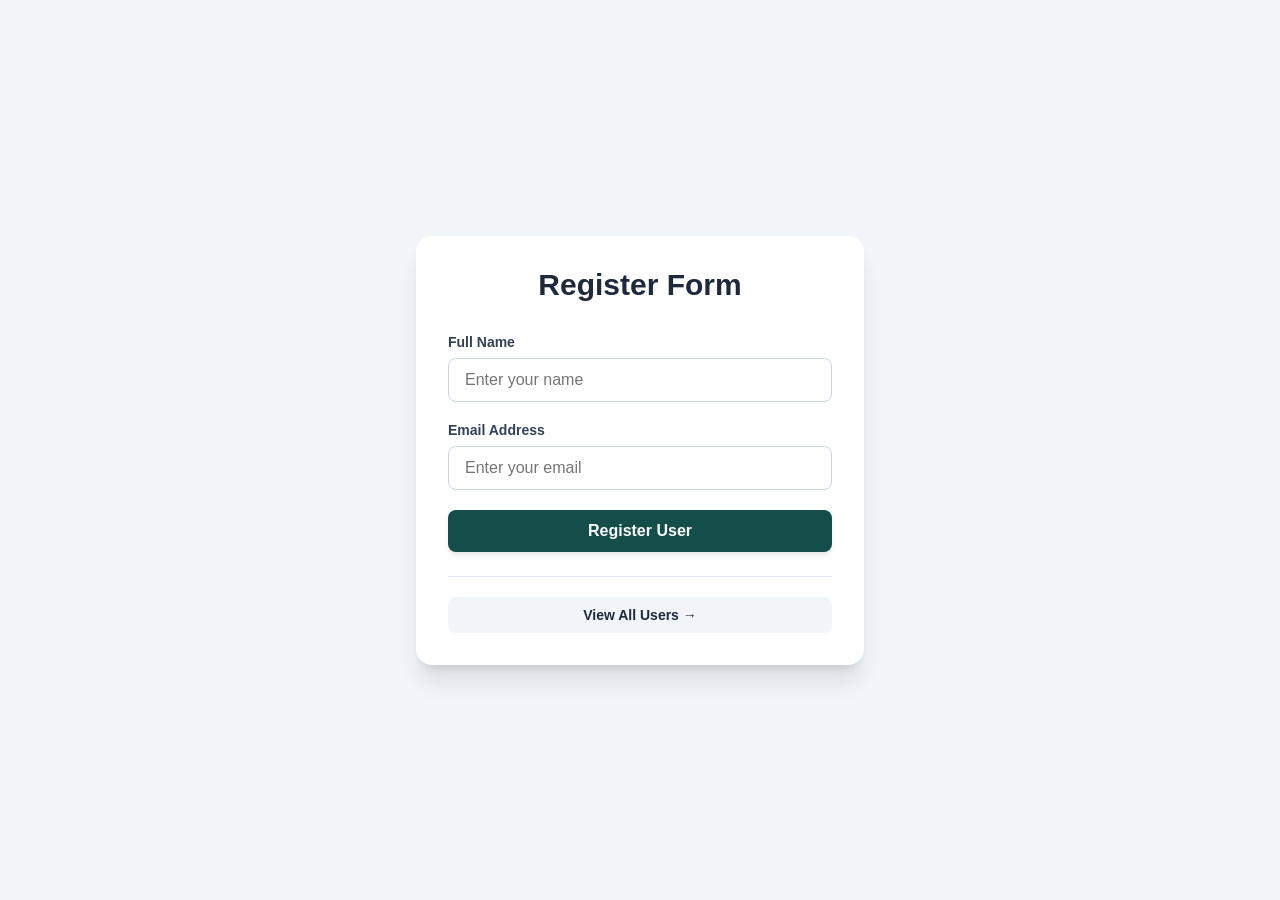
<file: src/main/resources/static/index.html>
<!doctype html>
<html lang="en">
<head>
    <meta charset="UTF-8"/>
    <title>User Registration</title>
    <link rel="stylesheet" href="style.css"/>
<body>

<div class="card">
    <div class="header">
        <h2>Register Form</h2>
    </div>

    <form id="userForm">
        <div class="form-group">
            <label for="name">Full Name</label>
            <input
                    id="name"
                    placeholder="Enter your name"
                    required
                    type="text"
            />
        </div>

        <div class="form-group">
            <label for="email">Email Address</label>
            <input
                    id="email"
                    placeholder="Enter your email"
                    required
                    type="email"
            />
        </div>

        <button type="submit" class="btn btn-primary">
            Register User
        </button>
    </form>

    <p id="message" class="message"></p>

    <div class="footer-nav">
        <a href="people.html" class="btn btn-secondary">
            View All Users →
        </a>
    </div>
</div>

<script>
    const userForm = document.getElementById("userForm");
    const messageEl = document.getElementById("message");

    userForm.addEventListener("submit", async function (event) {
        event.preventDefault();

        const userData = {
            name: document.getElementById("name").value.trim(),
            email: document.getElementById("email").value.trim(),
        };

        messageEl.textContent = "";
        messageEl.className = "message";

        try {
            const response = await fetch("api/v1/people", {
                method: "POST",
                headers: {
                    "Content-Type": "application/json",
                },
                body: JSON.stringify(userData),
            });

            const responseText = await response.text();

            console.log("Status:", response.status);
            console.log("Response:", responseText);

            if (!response.ok) {
                throw new Error(`Server error ${response.status}: ${responseText}`);
            }

            const result = JSON.parse(responseText);

            messageEl.className = "message message-success";
            messageEl.textContent = "User saved successfully! : " + result.name;

            console.log(result.name);

            userForm.reset();
        } catch (error) {
            console.error("Error:", error);

            messageEl.className = "message message-error";
            messageEl.textContent = error.message;
        }
    });
</script>
</body>
</html>
</file>
<file: src/main/resources/static/style.css>
* {
    box-sizing: border-box;
    margin: 0;
    padding: 0;
    font-family: -apple-system, BlinkMacSystemFont, "Segoe UI", Roboto, Helvetica, Arial, sans-serif;
}

body {
    min-height: 100vh;
    background-color: #f1f5f9;
    display: flex;
    align-items: center;
    justify-content: center;
    padding: 1rem;
    color: #334155;
}

.card {
    width: 100%;
    max-width: 28rem;
    background: #ffffff;
    border-radius: 1rem;
    box-shadow: 0 20px 25px -5px rgba(0, 0, 0, 0.1), 0 8px 10px -6px rgba(0, 0, 0, 0.1);
    padding: 2rem;
}

.header {
    text-align: center;
    margin-bottom: 2rem;
}

.header h2 {
    font-size: 1.875rem;
    font-weight: 700;
    color: #1e293b;
}

.form-group {
    margin-bottom: 1.25rem;
}

label {
    display: block;
    font-size: 0.875rem;
    font-weight: 600;
    color: #334155;
    margin-bottom: 0.5rem;
}

input {
    width: 100%;
    padding: 0.75rem 1rem;
    border: 1px solid #cbd5e1;
    border-radius: 0.5rem;
    font-size: 1rem;
    color: #1e293b;
    outline: none;
    transition: border-color 0.2s, box-shadow 0.2s;
}

input:focus {
    border-color: #14b8a6;
    box-shadow: 0 0 0 3px rgba(20, 184, 166, 0.2);
}

.btn {
    display: inline-block;
    width: 100%;
    font-weight: 600;
    border-radius: 0.5rem;
    text-align: center;
    text-decoration: none;
    border: none;
    cursor: pointer;
    transition: background-color 0.2s;
}

.btn-primary {
    background-color: #134e4a;
    color: #ffffff;
    padding: 0.75rem 1rem;
    font-size: 1rem;
    box-shadow: 0 4px 6px -1px rgba(0, 0, 0, 0.1);
}

.btn-primary:hover {
    background-color: #0f766e;
}

.btn-secondary {
    background-color: #f1f5f9;
    color: #1e293b;
    padding: 0.625rem 1rem;
    font-size: 0.875rem;
}

.btn-secondary:hover {
    background-color: #e2e8f0;
}

.message {
    margin-top: 1.25rem;
    text-align: center;
    font-size: 0.875rem;
    font-weight: 500;
}

.message-success {
    color: #047857;
}

.message-error {
    color: #dc2626;
}

.footer-nav {
    margin-top: 1.5rem;
    padding-top: 1.25rem;
    border-top: 1px solid #e2e8f0;
    text-align: center;
}
</file>
